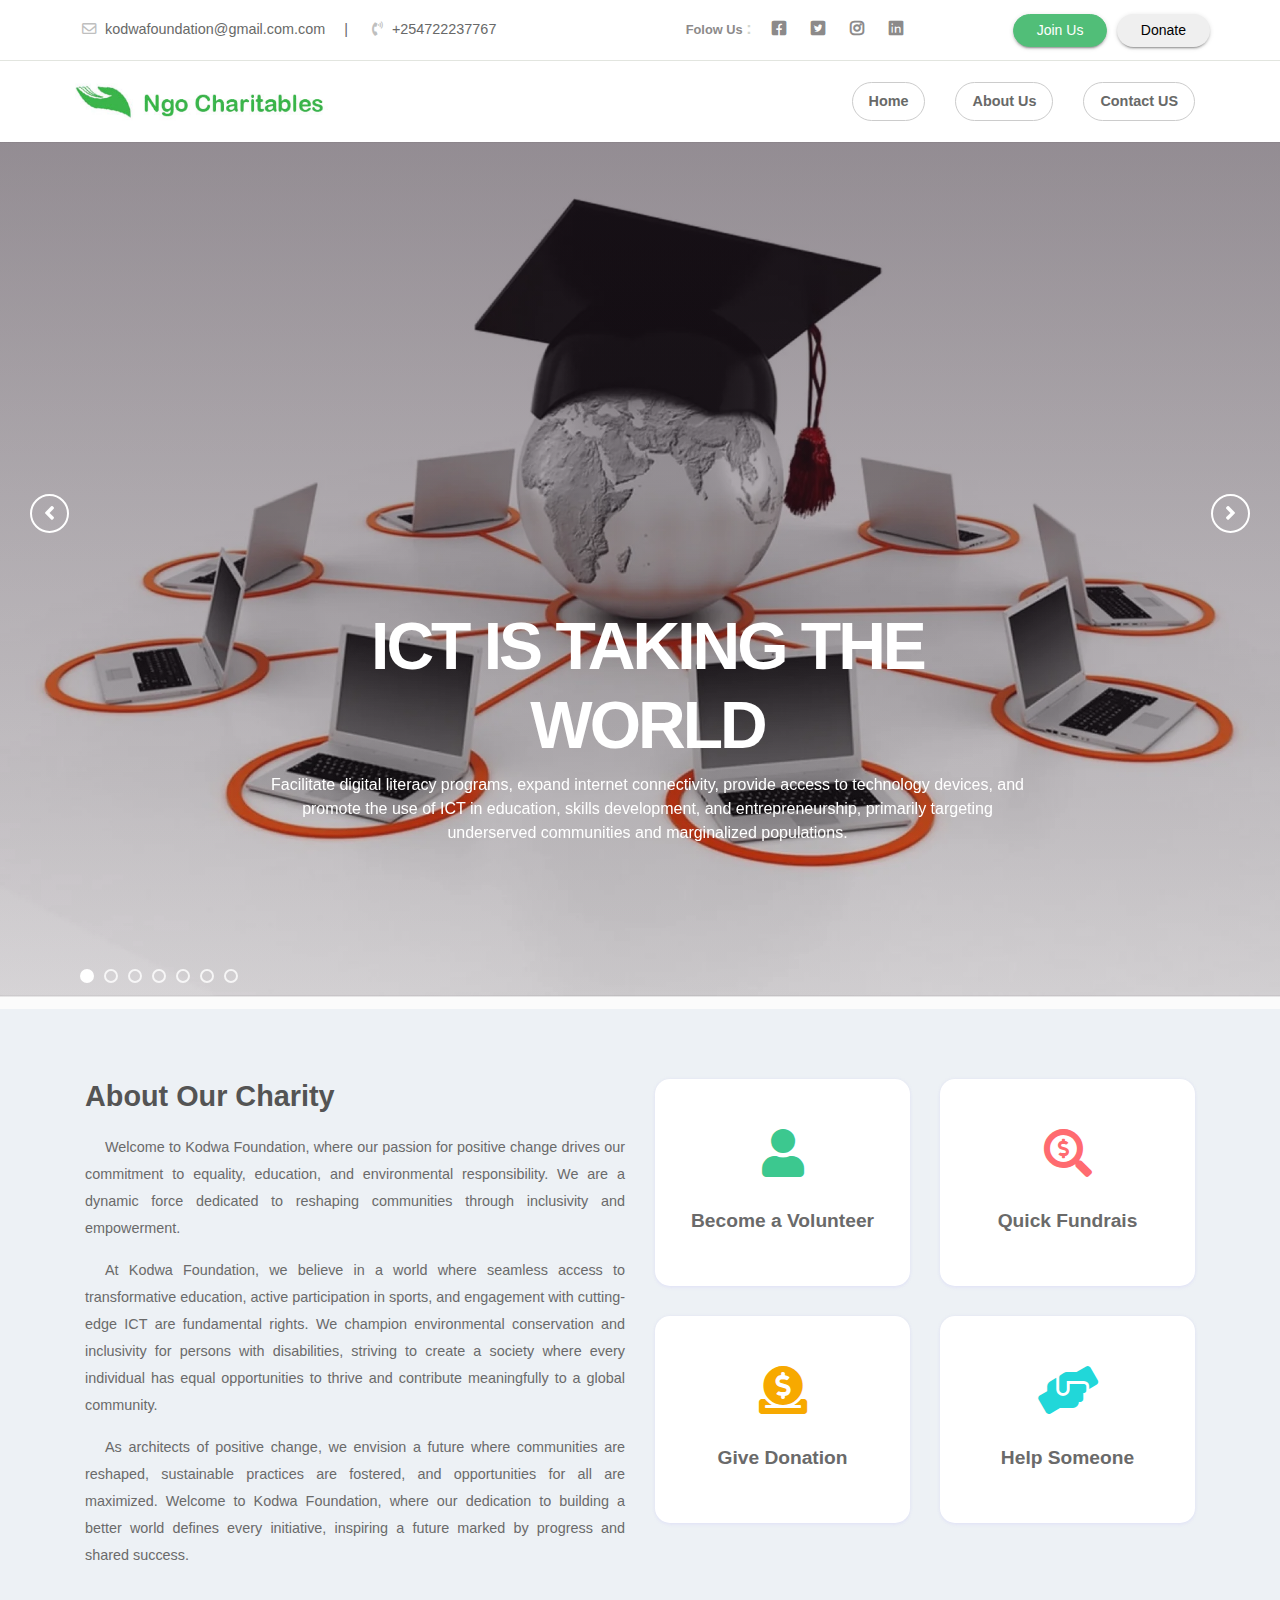
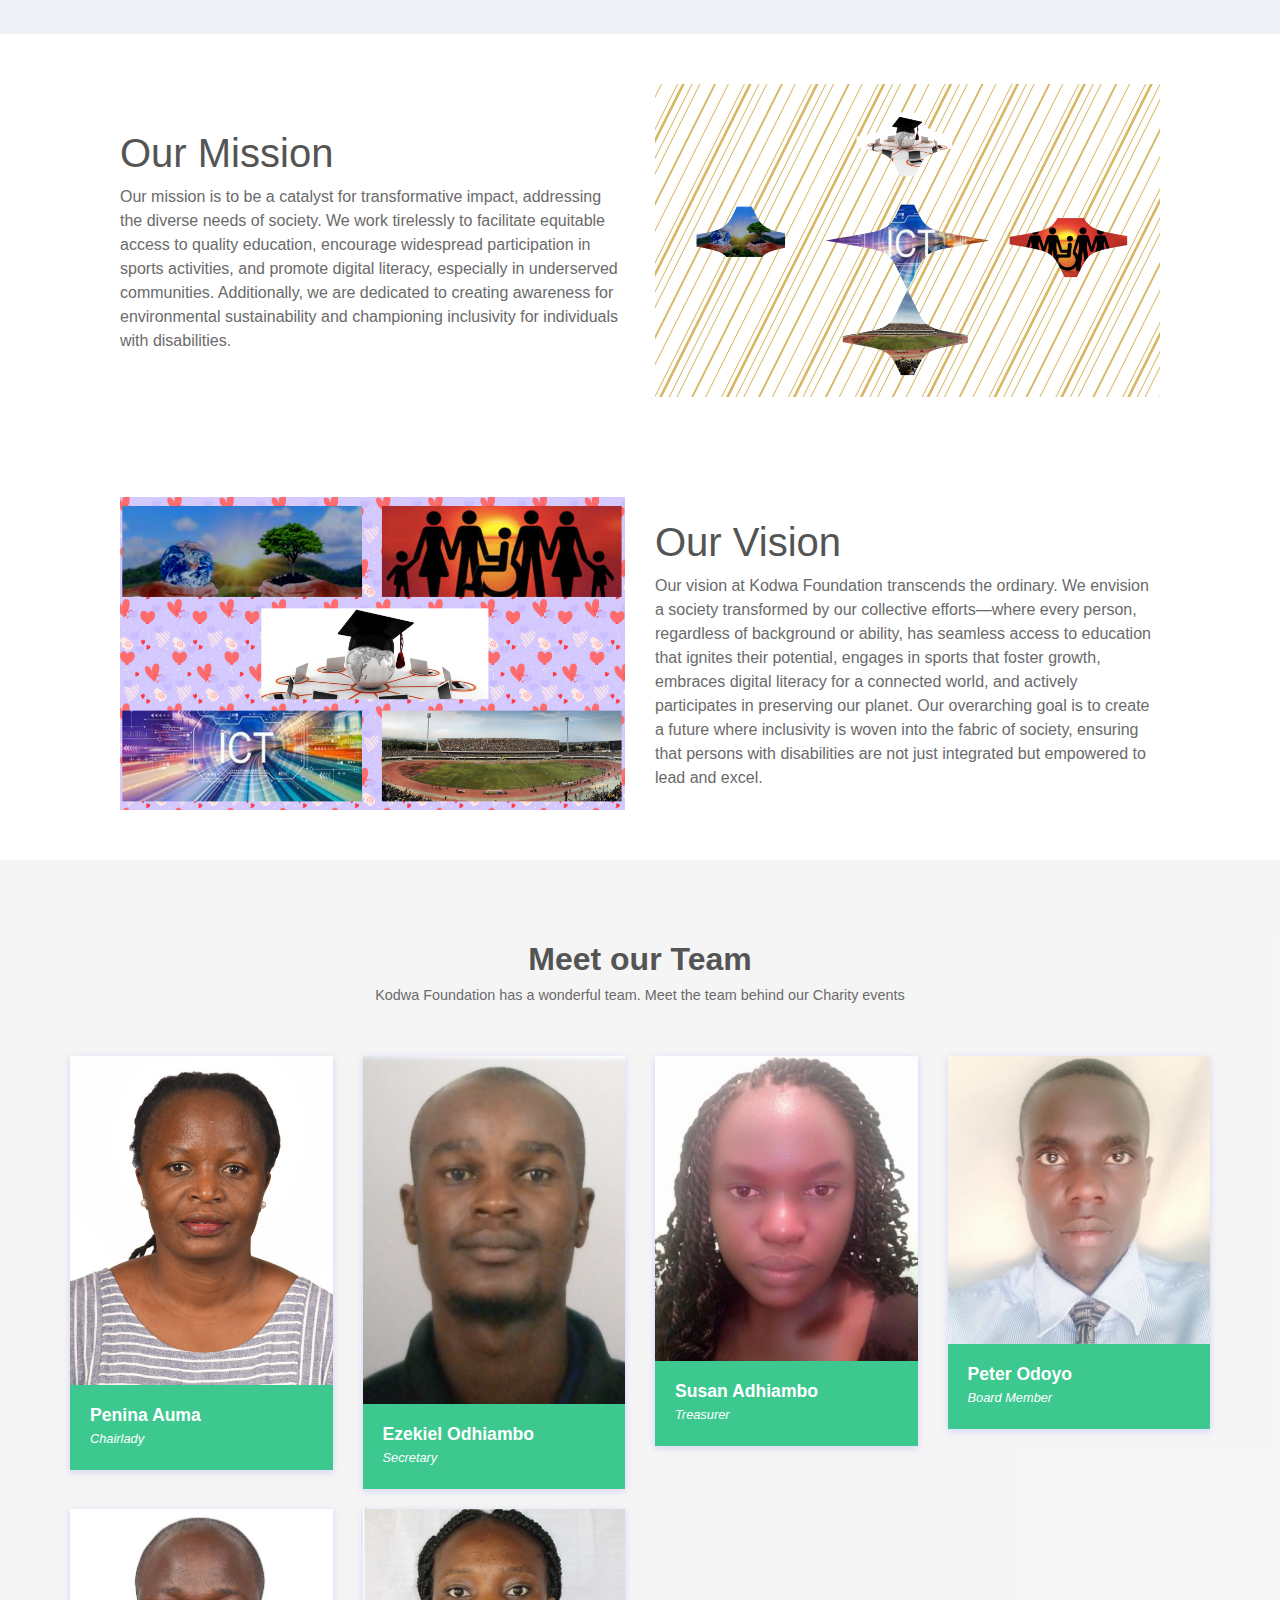
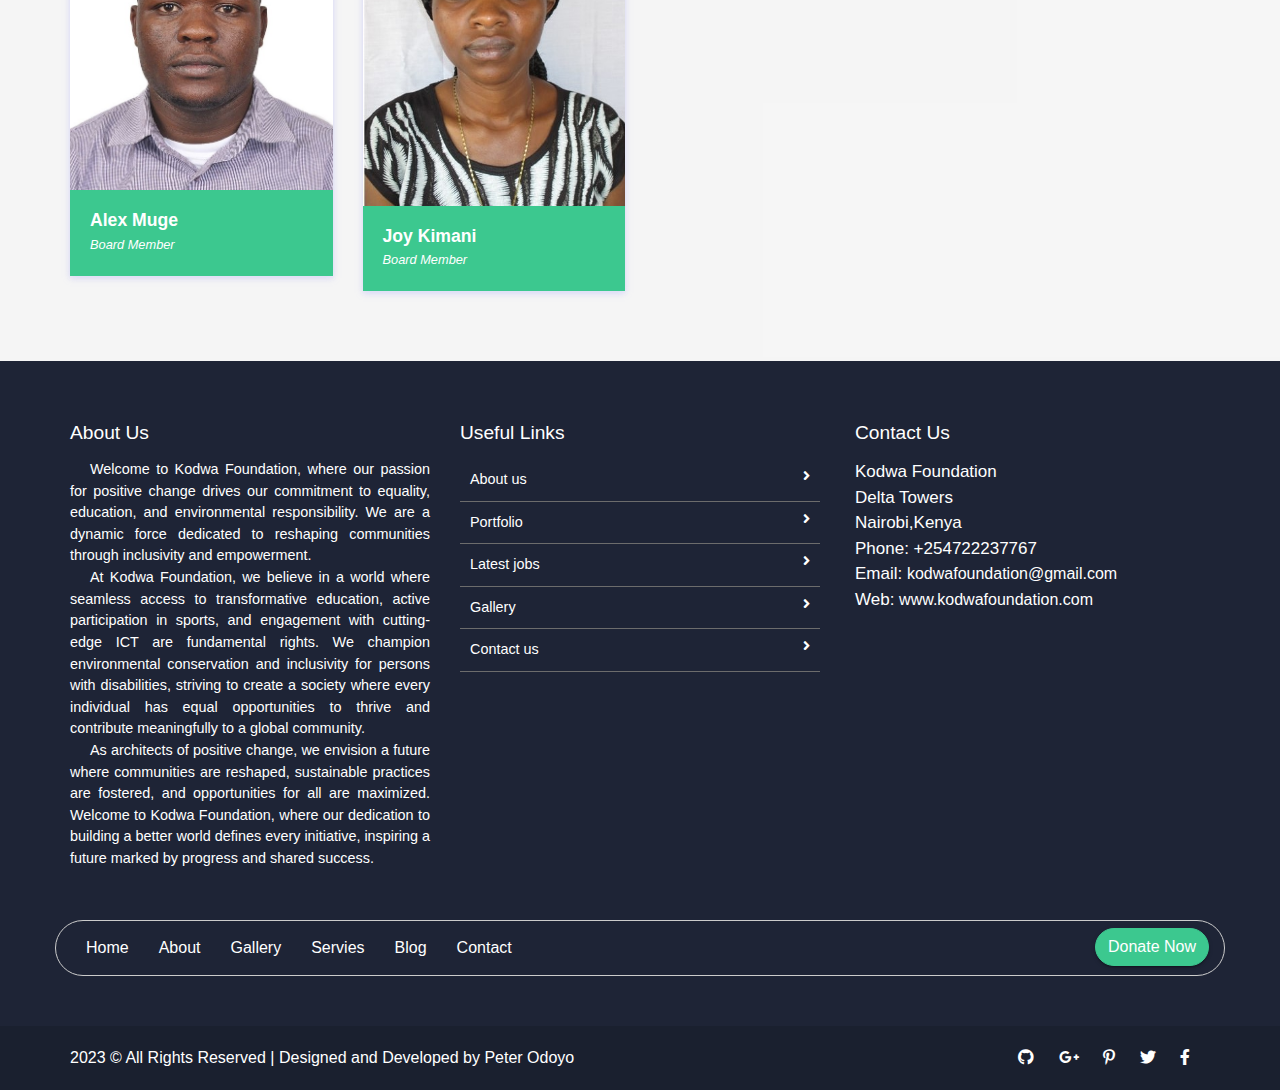
<file: index.html>
<!doctype html>
<html lang="en">

<head>
    <meta charset="utf-8">
    <meta name="viewport" content="width=device-width, initial-scale=1, shrink-to-fit=no">
    <title>KODWA FOUNDATION</title>
    <style>
        /* Your existing CSS styles for desktop */

        /* Responsive styles for tablets and smaller screens */
        @media only screen and (max-width: 768px) {
            /* Adjust your styles for tablets and smaller screens here */
        }

        /* Responsive styles for phones and smaller screens */
        @media only screen and (max-width: 480px) {
            /* Adjust your styles for phones and smaller screens here */
        }
    </style>
    <link rel="shortcut icon" href="assets/images/fav.png" type="image/x-icon">
   <link href="https://fonts.googleapis.com/css2?family=Ubuntu:wght@400;500&display=swap" rel="stylesheet">
    <link rel="shortcut icon" href="assets/images/fav.jpg">
    <link rel="stylesheet" href="assets/css/bootstrap.min.css">
    <link rel="stylesheet" href="assets/css/all.min.css">
    <link rel="stylesheet" href="assets/css/animate.css">
    <link rel="stylesheet" href="assets/plugins/slider/css/owl.carousel.min.css">
    <link rel="stylesheet" href="assets/plugins/slider/css/owl.theme.default.css">
    <link rel="stylesheet" type="text/css" href="assets/css/style.css" />
</head>

<body>

<header class="continer-fluid ">
    <div  class="header-top">
        <div class="container">
            <div class="row col-det">
                <div class="col-lg-6 d-none d-lg-block">
                    <ul class="ulleft">
                        <li>
                            <i class="far fa-envelope"></i>
                            kodwafoundation@gmail.com.com
                            <span>|</span></li>
                        <li>
                            <i class="fas fa-phone-volume"></i>
                            +254722237767</li>
                    </ul>
                </div>
                <div class="col-lg-3 col-md-6 folouws">
                  
                    <ul class="ulright">
                       <li> <small>Folow Us </small>:</li>
                        <li>
                            <i class="fab fa-facebook-square"></i>
                        </li>
                        <li>
                            <i class="fab fa-twitter-square"></i>
                        </li>
                        <li>
                            <i class="fab fa-instagram"></i>
                        </li>
                        <li>
                            <i class="fab fa-linkedin"></i>
                        </li>
                    </ul>
                </div>
                <div class="col-lg-3 d-none d-md-block col-md-6 btn-bhed">
                    <button class="btn btn-sm btn-success">Join Us</button>
                    <button class="btn btn-sm btn-default">Donate</button>
                </div>
            </div>
        </div>
    </div>
    <div id="menu-jk" class="header-bottom">
        <div class="container">
            <div class="row nav-row">
                <div class="col-lg-3 col-md-12 logo">
                    <a href="index.html">
                        <img src="assets/images/logo.jpg" alt="">
                        <a data-toggle="collapse" data-target="#menu" href="#menu"><i class="fas d-block d-lg-none  small-menu fa-bars"></i></a>
                    </a>

                </div>
                <div id="menu" class="col-lg-9 col-md-12 d-none d-lg-block nav-col">

                            <ul class="navbad">
                                <li class="nav-item active">
                                    <a class="nav-link" href="index.html">Home
                                    </a>
                                </li>
                                <li class="nav-item">
                                    <a class="nav-link" href="about_us.html">About Us</a>
                                </li>
                               
                                <li class="nav-item">
                                    <a class="nav-link" href="contact_us.html">Contact US</a>
                                </li>




                            </ul>


                </div>
            </div>
        </div>
    </div> 
</header>
  
                 
  <!-- ******************** Slider Starts Here ******************* -->
    <div class="slider">
        <!-- Set up your HTML -->
        <div class="owl-carousel ">
            <div class="slider-img">
                <div class="item">
                    <div class="slider-img"><img src="assets/images/slider/banner.jpg" alt=""></div>
                    <div class="container">
                        <div class="row">
                            <div class="col-lg-offset-2 col-lg-8 col-md-offset-2 col-md-8 col-sm-12 col-xs-12">
                                <div class="animated bounceInDown slider-captions">
                                    <h1 class="slider-title">ICT IS TAKING THE WORLD</h1>
                                    <p class="slider-text">Facilitate digital literacy programs, expand internet connectivity, provide access to technology devices, and promote the use of ICT in education, skills development, and entrepreneurship, primarily targeting underserved communities and marginalized populations.</p>
                                    
                                </div>
                            </div>
                        </div>
                    </div>
                </div>
            </div>
            <div class="item">
                <div class="slider-img"><img src="assets/images/slider/banner0.jpg" alt=""></div>
                <div class="container">
                    <div class="row">
                        <div class="col-lg-offset-2 col-lg-8 col-md-offset-2 col-md-8 col-sm-12 col-xs-12">
                            <div class="slider-captions ">
                                <h1 class="slider-title">DISABILITY.</h1>
                                <p class="slider-text">Champion inclusivity, accessibility, and equity of opportunities for individuals with disabilities, empowering them to fully participate in society.</p>
                                
                            </div>
                        </div>
                    </div>
                </div>
            </div>
            <div class="item">
                <div class="slider-img"><img src="assets/images/slider/banner1.jpg" alt=""></div>
                <div class="container">
                    <div class="row">
                        <div class="col-lg-offset-2 col-lg-8 col-md-offset-2 col-md-8 col-sm-12 col-xs-12">
                            <div class="slider-captions ">
                                <h1 class="slider-title">DISABILITY</h1>
                                <p class="slider-text">Champion inclusivity, accessibility, and equity of opportunities for individuals with disabilities, empowering them to fully participate in society.</p>
                               
                            </div>
                        </div>
                    </div>
                </div>
            </div>
            <div class="item">
                <div class="slider-img"><img src="assets/images/slider/banner8.jpg" alt=""></div>
                <div class="container">
                    <div class="row">
                        <div class="col-lg-offset-2 col-lg-8 col-md-offset-2 col-md-8 col-sm-12 col-xs-12">
                            <div class="slider-captions ">
                                <h1 class="slider-title">ENVIRONMENTAL CONSERVATION</h1>
                                <p class="slider-text">Create awareness for environmental sustainability and conservation practices, including promoting the 3Rs (Reduce, Reuse, Recycle), preserving biodiversity through responsible land-use practices and promoting sustainable transportation options, encouraging individuals to actively participate in preserving and protecting our natural resources.</p>
                               
                            </div>
                        </div>
                    </div>
                </div>
            </div>
            <div class="item">
                <div class="slider-img"><img src="assets/images/slider/banner2.jpg" alt=""></div>
                <div class="container">
                    <div class="row">
                        <div class="col-lg-offset-2 col-lg-8 col-md-offset-2 col-md-8 col-sm-12 col-xs-12">
                            <div class="slider-captions ">
                                <h1 class="slider-title">SPORTS</h1>
                                <p class="slider-text">Encourage widespread participation in sports activities, fostering physical fitness, personal growth, and community engagement among individuals.</p>
                               
                            </div>
                        </div>
                    </div>
                </div>
            </div>
            <div class="item">
                <div class="slider-img"><img src="assets/images/slider/banner13.jpg" alt=""></div>
                <div class="container">
                    <div class="row">
                        <div class="col-lg-offset-2 col-lg-8 col-md-offset-2 col-md-8 col-sm-12 col-xs-12">
                            <div class="slider-captions ">
                                <h1 class="slider-title">EDUCATION</h1>
                                <p class="slider-text">Facilitate equitable access to quality education, ensuring that every individual has the opportunity access education and educational services, and to thrive thereafter by paying school fees, seeking bursaries and scholarships to the needy students.</p>
                               
                            </div>
                        </div>
                    </div>
                </div>
            </div>
            <div class="item">
                <div class="slider-img"><img src="assets/images/slider/banner5.jpg" alt=""></div>
                <div class="container">
                    <div class="row">
                        <div class="col-lg-offset-2 col-lg-8 col-md-offset-2 col-md-8 col-sm-12 col-xs-12">
                            <div class="slider-captions ">
                                <h1 class="slider-title">ICT</h1>
                                <p class="slider-text">Facilitate digital literacy programs, expand internet connectivity, provide access to technology devices, and promote the use of ICT in education, skills development, and entrepreneurship, primarily targeting underserved communities and marginalized populations.</p>
                               
                            </div>
                        </div>
                    </div>
                </div>
            </div>

        </div>
    </div>                 
                  
 <!--  ************************* About Us Starts Here ************************** -->    
       
<div class="about-us container-fluid">
    <div class="container">

        <div class="row natur-row no-margin w-100">
            <div class="text-part col-md-6">
                <h2>About Our Charity</h2>
                <p>Welcome to Kodwa Foundation, where our passion for positive change drives our commitment to equality, education, and environmental responsibility. We are a dynamic force dedicated to reshaping communities through inclusivity and empowerment. </p>
                <p> At Kodwa Foundation, we believe in a world where seamless access to transformative education, active participation in sports, and engagement with cutting-edge ICT are fundamental rights. We champion environmental conservation and inclusivity for persons with disabilities, striving to create a society where every individual has equal opportunities to thrive and contribute meaningfully to a global community.</p>
                <p> As architects of positive change, we envision a future where communities are reshaped, sustainable practices are fostered, and opportunities for all are maximized. Welcome to Kodwa Foundation, where our dedication to building a better world defines every initiative, inspiring a future marked by progress and shared success.</p>

               
            </div>
            <div class="image-part col-md-6">
                <div class="about-quick-box row">
                    <div class="col-md-6">
                        <div class="about-qcard">
                           <i class="fas fa-user"></i>
                            <p>Become a Volunteer</p>
                        </div>
                    </div>
                     <div class="col-md-6">
                        <div class="about-qcard ">
                           <i class="fas fa-search-dollar red"></i>
                            <p>Quick Fundrais</p>
                        </div>
                    </div>
                     <div class="col-md-6">
                        <div class="about-qcard ">
                           <i class="fas fa-donate yell"></i>
                            <p>Give Donation</p>
                        </div>
                    </div>
                     <div class="col-md-6">
                        <div class="about-qcard ">
                           <i class="fas fa-hands-helping blu"></i>
                            <p>Help Someone</p>
                        </div>
                    </div>
                </div>
            </div>
        </div>
    </div>
</div>     
   
   
    
 <!-- ################# Mission Vision Start Here #######################--->
  
  <section class="container-fluid mission-vision">
      <div class="container">
          <div class="row mission">
              <div class="col-md-6 mv-det">
                  <h1>Our Mission</h1>
                  <p>Our mission is to be a catalyst for transformative impact, addressing the diverse needs of society. We work tirelessly to facilitate equitable access to quality education, encourage widespread participation in sports activities, and promote digital literacy, especially in underserved communities. Additionally, we are dedicated to creating awareness for environmental sustainability and championing inclusivity for individuals with disabilities.</p>
              </div>
              <div class="col-md-6 mv-img">
                  <img src="assets/images/misin.jpg" alt="">
              </div>
          </div>
          <div class="row vision">
              <div class="col-md-6 mv-img">
                   <img src="assets/images/vision.jpg" alt="">
              </div>
              <div class="col-md-6 mv-det">
                   <h1>Our Vision</h1>
                   <p>Our vision at Kodwa Foundation transcends the ordinary. We envision a society transformed by our collective efforts—where every person, regardless of background or ability, has seamless access to education that ignites their potential, engages in sports that foster growth, embraces digital literacy for a connected world, and actively participates in preserving our planet. Our overarching goal is to create a future where inclusivity is woven into the fabric of society, ensuring that persons with disabilities are not just integrated but empowered to lead and excel.</p>
              </div>
          </div>
      </div>
  </section>   

         
    <!--################### Our Team Starts Here #######################--->
          <section class="our-team team-11">
            <div class="container">
                <div class="session-title row">
                      <h2>Meet our Team</h2>
                      <p>Kodwa Foundation has a wonderful team. Meet the team behind our Charity events</p>
                </div>
                <div class="row team-row">
                    <div class="col-md-3 col-sm-6">
                        <div class="single-usr">
                            <img src="assets/images/team/b1.jpg" alt="">
                            <div class="det-o">
                                <h4>Penina Auma</h4>
                                <i>Chairlady </i>
                            </div>
                        </div>
                    </div>
                    <div class="col-md-3 col-sm-6">
                        <div class="single-usr">
                            <img src="assets/images/team/b2.jpg" alt="">
                            <div class="det-o">
                                <h4>Ezekiel Odhiambo</h4>
                                <i>Secretary</i>
                            </div>
                        </div>
                    </div>
                    <div class="col-md-3 col-sm-6">
                        <div class="single-usr">
                            <img src="assets/images/team/b3.jpg" alt="">
                            <div class="det-o">
                                <h4>Susan Adhiambo</h4>
                                <i>Treasurer</i>
                            </div>
                        </div>
                    </div>
                    <div class="col-md-3 col-sm-6">
                        <div class="single-usr">
                            <img src="assets/images/team/b4.jpg" alt="">
                            <div class="det-o">
                                <h4>Peter Odoyo</h4>
                                <i>Board Member</i>
                            </div>
                        </div>
                    </div>
                    <div class="col-md-3 col-sm-6">
                        <div class="single-usr">
                            <img src="assets/images/team/b5.jpg" alt="">
                            <div class="det-o">
                                <h4>Alex Muge</h4>
                                <i>Board Member</i>
                            </div>
                        </div>
                    </div>
                    <div class="col-md-3 col-sm-6">
                        <div class="single-usr">
                            <img src="assets/images/team/b6.jpg" alt="">
                            <div class="det-o">
                                <h4>Joy Kimani</h4>
                                <i>Board Member</i>
                            </div>
                        </div>
                    </div>




                </div>
            </div>
        </section>      
         
          
    
             
      <footer class="footer">
        <div class="container">
            <div class="row">
                <div class="col-md-4 col-sm-12">
                    <h2>About Us</h2>
                    <p>Welcome to Kodwa Foundation, where our passion for positive change drives our commitment to equality, education, and environmental responsibility. We are a dynamic force dedicated to reshaping communities through inclusivity and empowerment. </p>
                <p> At Kodwa Foundation, we believe in a world where seamless access to transformative education, active participation in sports, and engagement with cutting-edge ICT are fundamental rights. We champion environmental conservation and inclusivity for persons with disabilities, striving to create a society where every individual has equal opportunities to thrive and contribute meaningfully to a global community.</p>
                <p> As architects of positive change, we envision a future where communities are reshaped, sustainable practices are fostered, and opportunities for all are maximized. Welcome to Kodwa Foundation, where our dedication to building a better world defines every initiative, inspiring a future marked by progress and shared success.</p>

                </div>
                <div class="col-md-4 col-sm-12">
                    <h2>Useful Links</h2>
                    <ul class="list-unstyled link-list">
                        <li><a ui-sref="about" href="#/about">About us</a><i class="fa fa-angle-right"></i></li>
                        <li><a ui-sref="portfolio" href="#/portfolio">Portfolio</a><i class="fa fa-angle-right"></i></li>
                        <li><a ui-sref="products" href="#/products">Latest jobs</a><i class="fa fa-angle-right"></i></li>
                        <li><a ui-sref="gallery" href="#/gallery">Gallery</a><i class="fa fa-angle-right"></i></li>
                        <li><a ui-sref="contact" href="#/contact">Contact us</a><i class="fa fa-angle-right"></i></li>
                    </ul>
                </div>
                <div class="col-md-4 col-sm-12 map-img">
                    <h2>Contact Us</h2>
                    <address class="md-margin-bottom-40">
                        Kodwa Foundation <br>
                        Delta Towers <br>
                        Nairobi,Kenya<br>
                        Phone: +254722237767<br>
                        Email: <a href="kodwafoundation@gmail.com" class="">kodwafoundation@gmail.com</a><br>
                        Web: <a href="index.html" class="">www.kodwafoundation.com</a>
                    </address>

                </div>
            </div>
            
            
            <div class="nav-box row clearfix">
                <div class="inner col-md-9 clearfix">
                    <ul class="footer-nav clearfix">
                        <li><a href="#">Home</a></li>
                        <li><a href="#">About</a></li>
                        <li><a href="#">Gallery</a></li>
                        <li><a href="#">Servies</a></li>
                        <li><a href="#">Blog</a></li>
                        <li><a href="#">Contact</a></li>
                    </ul>

                  
                </div>
                  <div class="donate-link col-md-3"><a href="donate.html" class="btn btn-primary "><span class="btn-title">Donate Now</span></a></div>
            </div>
            
        </div>
        

    </footer>
    <div class="copy">
            <div class="container">
                <a href="https://www.linkedin.com/in/peter-odoyo-813a01188/">2023 &copy; All Rights Reserved | Designed and Developed by Peter Odoyo</a>
                
                <span>
                <a href="https://www.linkedin.com/in/peter-odoyo-813a01188/"><i class="fab fa-github"></i></a>
                <a href="https://www.linkedin.com/in/peter-odoyo-813a01188/"><i class="fab fa-google-plus-g"></i></a>
                <a href="https://www.linkedin.com/in/peter-odoyo-813a01188/"><i class="fab fa-pinterest-p"></i></a>
                <a href="https://www.linkedin.com/in/peter-odoyo-813a01188/"><i class="fab fa-twitter"></i></a>
                <a><i class="fab fa-facebook-f"></i></a>
        </span>
            </div>

        </div>
          
    
</body>

<script src="assets/js/jquery-3.2.1.min.js"></script>
<script src="assets/js/popper.min.js"></script>
<script src="assets/js/bootstrap.min.js"></script>
<script src="assets/plugins/scroll-fixed/jquery-scrolltofixed-min.js"></script>
<script src="assets/plugins/slider/js/owl.carousel.min.js"></script>
<script src="assets/js/script.js"></script>

</html>
</file>
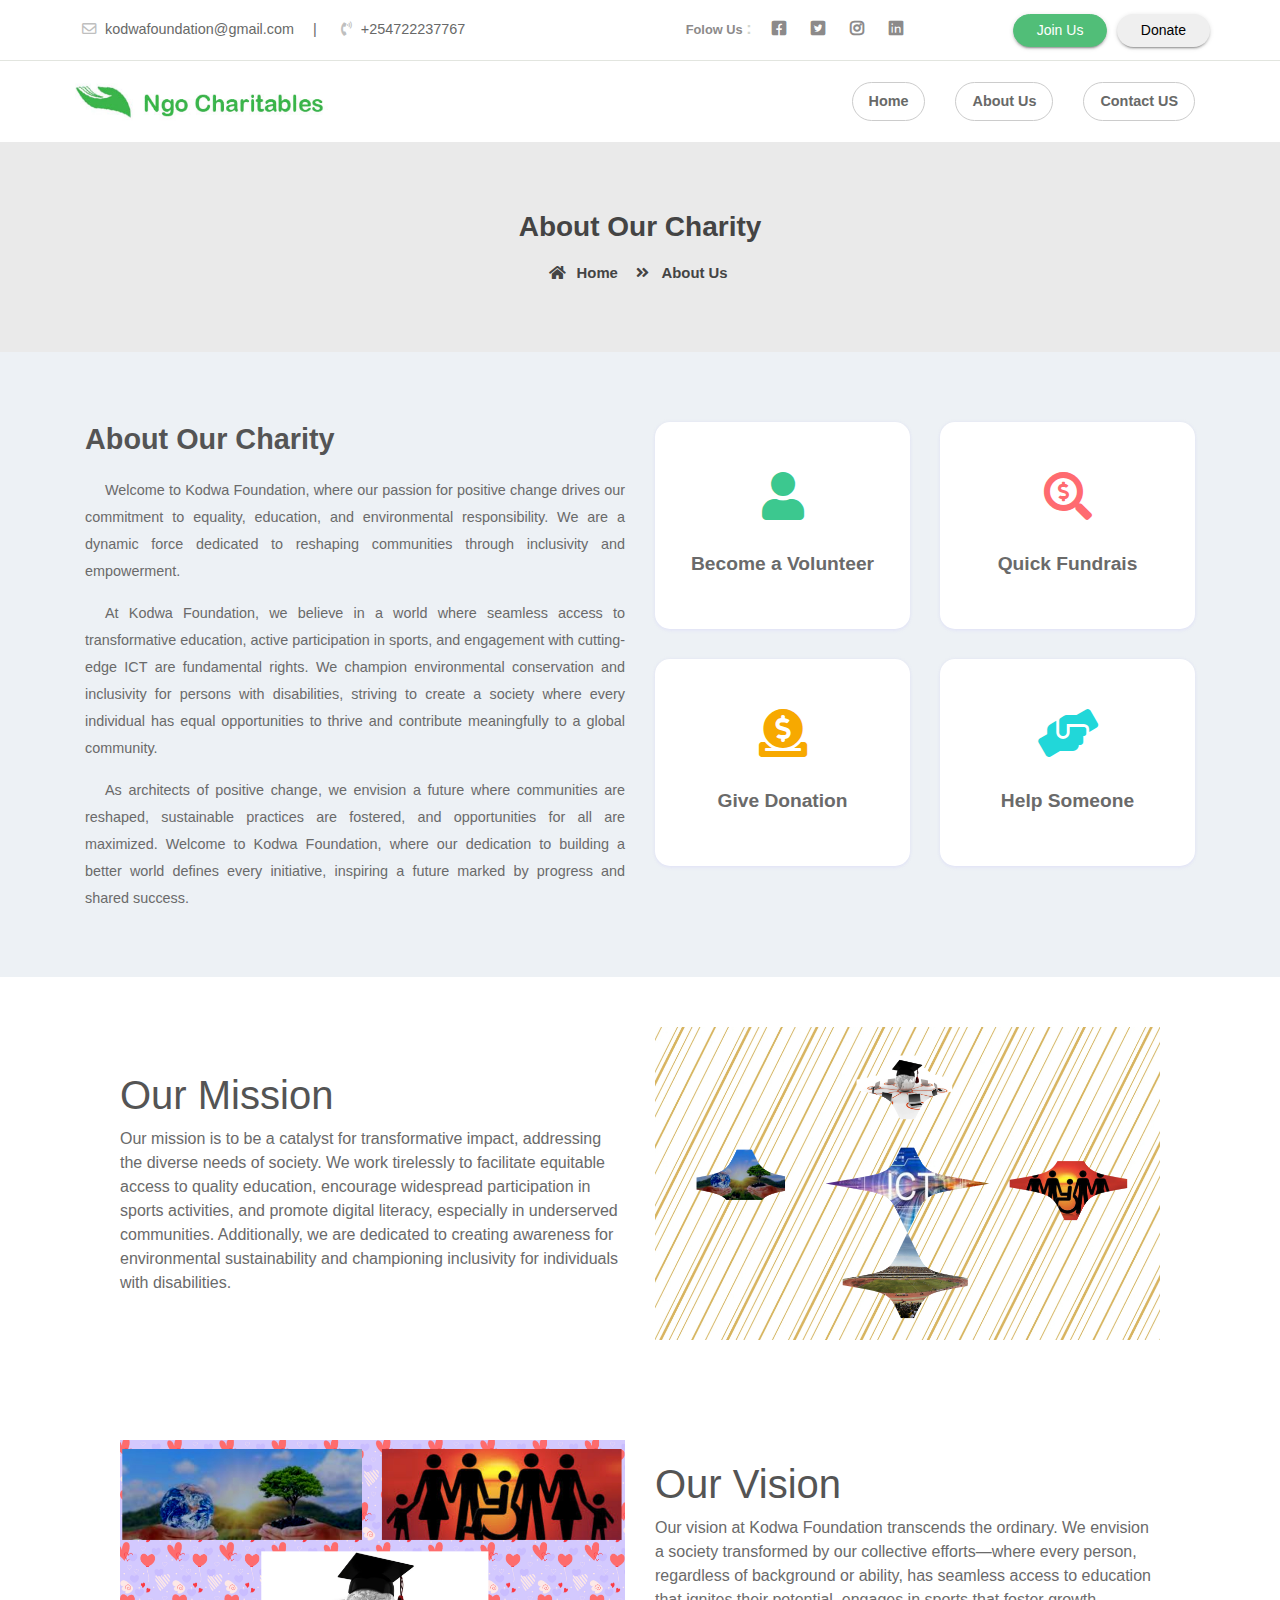
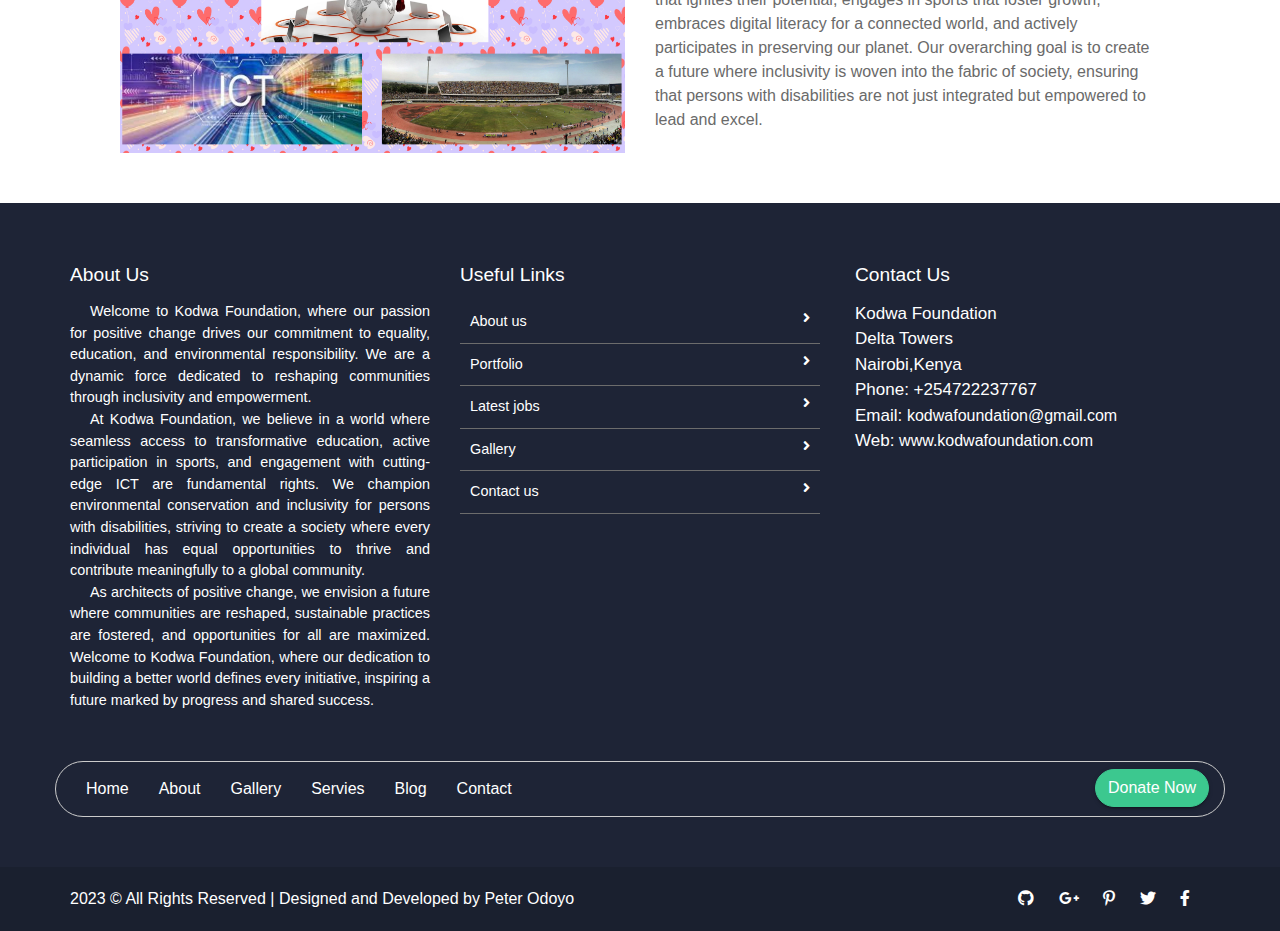
<file: about_us.html>
<!doctype html>
<html lang="en">

<head>
    <meta charset="utf-8">
    <meta name="viewport" content="width=device-width, initial-scale=1, shrink-to-fit=no">
    <title>KODWA FOUNDATION</title>
    <style>
        /* Your existing CSS styles for desktop */

        /* Responsive styles for tablets and smaller screens */
        @media only screen and (max-width: 768px) {
            /* Adjust your styles for tablets and smaller screens here */
        }

        /* Responsive styles for phones and smaller screens */
        @media only screen and (max-width: 480px) {
            /* Adjust your styles for phones and smaller screens here */
        }
    </style>
    <link rel="shortcut icon" href="assets/images/fav.png" type="image/x-icon">
   <link href="https://fonts.googleapis.com/css2?family=Ubuntu:wght@400;500&display=swap" rel="stylesheet">
    <link rel="shortcut icon" href="assets/images/fav.jpg">
    <link rel="stylesheet" href="assets/css/bootstrap.min.css">
    <link rel="stylesheet" href="assets/css/all.min.css">
    <link rel="stylesheet" href="assets/css/animate.css">
    <link rel="stylesheet" href="assets/plugins/slider/css/owl.carousel.min.css">
    <link rel="stylesheet" href="assets/plugins/slider/css/owl.theme.default.css">
    <link rel="stylesheet" type="text/css" href="assets/css/style.css" />
</head>

<body>

<header class="continer-fluid ">
    <div  class="header-top">
        <div class="container">
            <div class="row col-det">
                <div class="col-lg-6 d-none d-lg-block">
                    <ul class="ulleft">
                        <li>
                            <i class="far fa-envelope"></i>
                            kodwafoundation@gmail.com
                            <span>|</span></li>
                        <li>
                            <i class="fas fa-phone-volume"></i>
                            +254722237767</li>
                    </ul>
                </div>
                <div class="col-lg-3 col-md-6 folouws">
                  
                    <ul class="ulright">
                       <li> <small>Folow Us </small>:</li>
                        <li>
                            <i class="fab fa-facebook-square"></i>
                        </li>
                        <li>
                            <i class="fab fa-twitter-square"></i>
                        </li>
                        <li>
                            <i class="fab fa-instagram"></i>
                        </li>
                        <li>
                            <i class="fab fa-linkedin"></i>
                        </li>
                    </ul>
                </div>
                <div class="col-lg-3 d-none d-md-block col-md-6 btn-bhed">
                    <button class="btn btn-sm btn-success">Join Us</button>
                    <button class="btn btn-sm btn-default">Donate</button>
                </div>
            </div>
        </div>
    </div>
    <div id="menu-jk" class="header-bottom">
        <div class="container">
            <div class="row nav-row">
                <div class="col-lg-3 col-md-12 logo">
                    <a href="index.html">
                        <img src="assets/images/logo.jpg" alt="">
                        <a data-toggle="collapse" data-target="#menu" href="#menu"><i class="fas d-block d-lg-none  small-menu fa-bars"></i></a>
                    </a>

                </div>
                <div id="menu" class="col-lg-9 col-md-12 d-none d-lg-block nav-col">

                            <ul class="navbad">
                                <li class="nav-item active">
                                    <a class="nav-link" href="index.html">Home
                                    </a>
                                </li>
                                <li class="nav-item">
                                    <a class="nav-link" href="about_us.html">About Us</a>
                                </li>
                            
                                <li class="nav-item">
                                    <a class="nav-link" href="contact_us.html">Contact US</a>
                                </li>




                            </ul>


                </div>
            </div>
        </div>
    </div> 
</header>
 
  <!--  ************************* Page Title Starts Here ************************** -->
        
    <div class="page-nav no-margin row">
        <div class="container">
            <div class="row">
                <h2>About Our Charity</h2>
                <ul>
                    <li> <a href="#"><i class="fas fa-home"></i> Home</a></li>
                    <li><i class="fas fa-angle-double-right"></i> About Us</li>
                </ul>
            </div>
        </div>
    </div>
    
    
     <!--  ************************* About Us Starts Here ************************** -->    
       
<div class="about-us container-fluid">
    <div class="container">

        <div class="row natur-row no-margin w-100">
            <div class="text-part col-md-6">
                <h2>About Our Charity</h2>
                <p>Welcome to Kodwa Foundation, where our passion for positive change drives our commitment to equality, education, and environmental responsibility. We are a dynamic force dedicated to reshaping communities through inclusivity and empowerment. </p>
                <p> At Kodwa Foundation, we believe in a world where seamless access to transformative education, active participation in sports, and engagement with cutting-edge ICT are fundamental rights. We champion environmental conservation and inclusivity for persons with disabilities, striving to create a society where every individual has equal opportunities to thrive and contribute meaningfully to a global community.</p>
                <p> As architects of positive change, we envision a future where communities are reshaped, sustainable practices are fostered, and opportunities for all are maximized. Welcome to Kodwa Foundation, where our dedication to building a better world defines every initiative, inspiring a future marked by progress and shared success.</p>

               
            </div>
            <div class="image-part col-md-6">
                <div class="about-quick-box row">
                    <div class="col-md-6">
                        <div class="about-qcard">
                           <i class="fas fa-user"></i>
                            <p>Become a Volunteer</p>
                        </div>
                    </div>
                     <div class="col-md-6">
                        <div class="about-qcard ">
                           <i class="fas fa-search-dollar red"></i>
                            <p>Quick Fundrais</p>
                        </div>
                    </div>
                     <div class="col-md-6">
                        <div class="about-qcard ">
                           <i class="fas fa-donate yell"></i>
                            <p>Give Donation</p>
                        </div>
                    </div>
                     <div class="col-md-6">
                        <div class="about-qcard ">
                           <i class="fas fa-hands-helping blu"></i>
                            <p>Help Someone</p>
                        </div>
                    </div>
                </div>
            </div>
        </div>
    </div>
</div>     
   
   
    
 <!-- ################# Mission Vision Start Here #######################--->
  
  <section class="container-fluid mission-vision">
      <div class="container">
          <div class="row mission">
              <div class="col-md-6 mv-det">
                  <h1>Our Mission</h1>
                  <p>Our mission is to be a catalyst for transformative impact, addressing the diverse needs of society. We work tirelessly to facilitate equitable access to quality education, encourage widespread participation in sports activities, and promote digital literacy, especially in underserved communities. Additionally, we are dedicated to creating awareness for environmental sustainability and championing inclusivity for individuals with disabilities.</p>
              </div>
              <div class="col-md-6 mv-img">
                  <img src="assets/images/misin.jpg" alt="">
              </div>
          </div>
          <div class="row vision">
              <div class="col-md-6 mv-img">
                   <img src="assets/images/vision.jpg" alt="">
              </div>
              <div class="col-md-6 mv-det">
                   <h1>Our Vision</h1>
                   <p>Our vision at Kodwa Foundation transcends the ordinary. We envision a society transformed by our collective efforts—where every person, regardless of background or ability, has seamless access to education that ignites their potential, engages in sports that foster growth, embraces digital literacy for a connected world, and actively participates in preserving our planet. Our overarching goal is to create a future where inclusivity is woven into the fabric of society, ensuring that persons with disabilities are not just integrated but empowered to lead and excel.</p>
              </div>
          </div>
      </div>
  </section>   
   
   
  
                 
  <!--  ************************* Footer Starts Here ************************** -->
          
  <footer class="footer">
    <div class="container">
        <div class="row">
            <div class="col-md-4 col-sm-12">
                <h2>About Us</h2>
                <p>Welcome to Kodwa Foundation, where our passion for positive change drives our commitment to equality, education, and environmental responsibility. We are a dynamic force dedicated to reshaping communities through inclusivity and empowerment. </p>
            <p> At Kodwa Foundation, we believe in a world where seamless access to transformative education, active participation in sports, and engagement with cutting-edge ICT are fundamental rights. We champion environmental conservation and inclusivity for persons with disabilities, striving to create a society where every individual has equal opportunities to thrive and contribute meaningfully to a global community.</p>
            <p> As architects of positive change, we envision a future where communities are reshaped, sustainable practices are fostered, and opportunities for all are maximized. Welcome to Kodwa Foundation, where our dedication to building a better world defines every initiative, inspiring a future marked by progress and shared success.</p>

            </div>
            <div class="col-md-4 col-sm-12">
                <h2>Useful Links</h2>
                <ul class="list-unstyled link-list">
                    <li><a ui-sref="about" href="#/about">About us</a><i class="fa fa-angle-right"></i></li>
                    <li><a ui-sref="portfolio" href="#/portfolio">Portfolio</a><i class="fa fa-angle-right"></i></li>
                    <li><a ui-sref="products" href="#/products">Latest jobs</a><i class="fa fa-angle-right"></i></li>
                    <li><a ui-sref="gallery" href="#/gallery">Gallery</a><i class="fa fa-angle-right"></i></li>
                    <li><a ui-sref="contact" href="#/contact">Contact us</a><i class="fa fa-angle-right"></i></li>
                </ul>
            </div>
            <div class="col-md-4 col-sm-12 map-img">
                <h2>Contact Us</h2>
                <address class="md-margin-bottom-40">
                    Kodwa Foundation <br>
                    Delta Towers <br>
                    Nairobi,Kenya<br>
                    Phone: +254722237767<br>
                    Email: <a href="kodwafoundation@gmail.com" class="">kodwafoundation@gmail.com</a><br>
                    Web: <a href="index.html" class="">www.kodwafoundation.com</a>
                </address>

            </div>
        </div>
        
        
        <div class="nav-box row clearfix">
            <div class="inner col-md-9 clearfix">
                <ul class="footer-nav clearfix">
                    <li><a href="#">Home</a></li>
                    <li><a href="#">About</a></li>
                    <li><a href="#">Gallery</a></li>
                    <li><a href="#">Servies</a></li>
                    <li><a href="#">Blog</a></li>
                    <li><a href="#">Contact</a></li>
                </ul>

              
            </div>
              <div class="donate-link col-md-3"><a href="donate.html" class="btn btn-primary "><span class="btn-title">Donate Now</span></a></div>
        </div>
        
    </div>
    

</footer>
<div class="copy">
        <div class="container">
            <a href="https://www.linkedin.com/in/peter-odoyo-813a01188/">2023 &copy; All Rights Reserved | Designed and Developed by Peter Odoyo</a>
            
            <span>
            <a href="https://www.linkedin.com/in/peter-odoyo-813a01188/"><i class="fab fa-github"></i></a>
            <a href="https://www.linkedin.com/in/peter-odoyo-813a01188/"><i class="fab fa-google-plus-g"></i></a>
            <a href="https://www.linkedin.com/in/peter-odoyo-813a01188/"><i class="fab fa-pinterest-p"></i></a>
            <a href="https://www.linkedin.com/in/peter-odoyo-813a01188/"><i class="fab fa-twitter"></i></a>
            <a><i class="fab fa-facebook-f"></i></a>
    </span>
        </div>

    </div>
      

</body>

<script src="assets/js/jquery-3.2.1.min.js"></script>
<script src="assets/js/popper.min.js"></script>
<script src="assets/js/bootstrap.min.js"></script>
<script src="assets/plugins/scroll-fixed/jquery-scrolltofixed-min.js"></script>
<script src="assets/plugins/slider/js/owl.carousel.min.js"></script>
<script src="assets/js/script.js"></script>

</html>
</file>
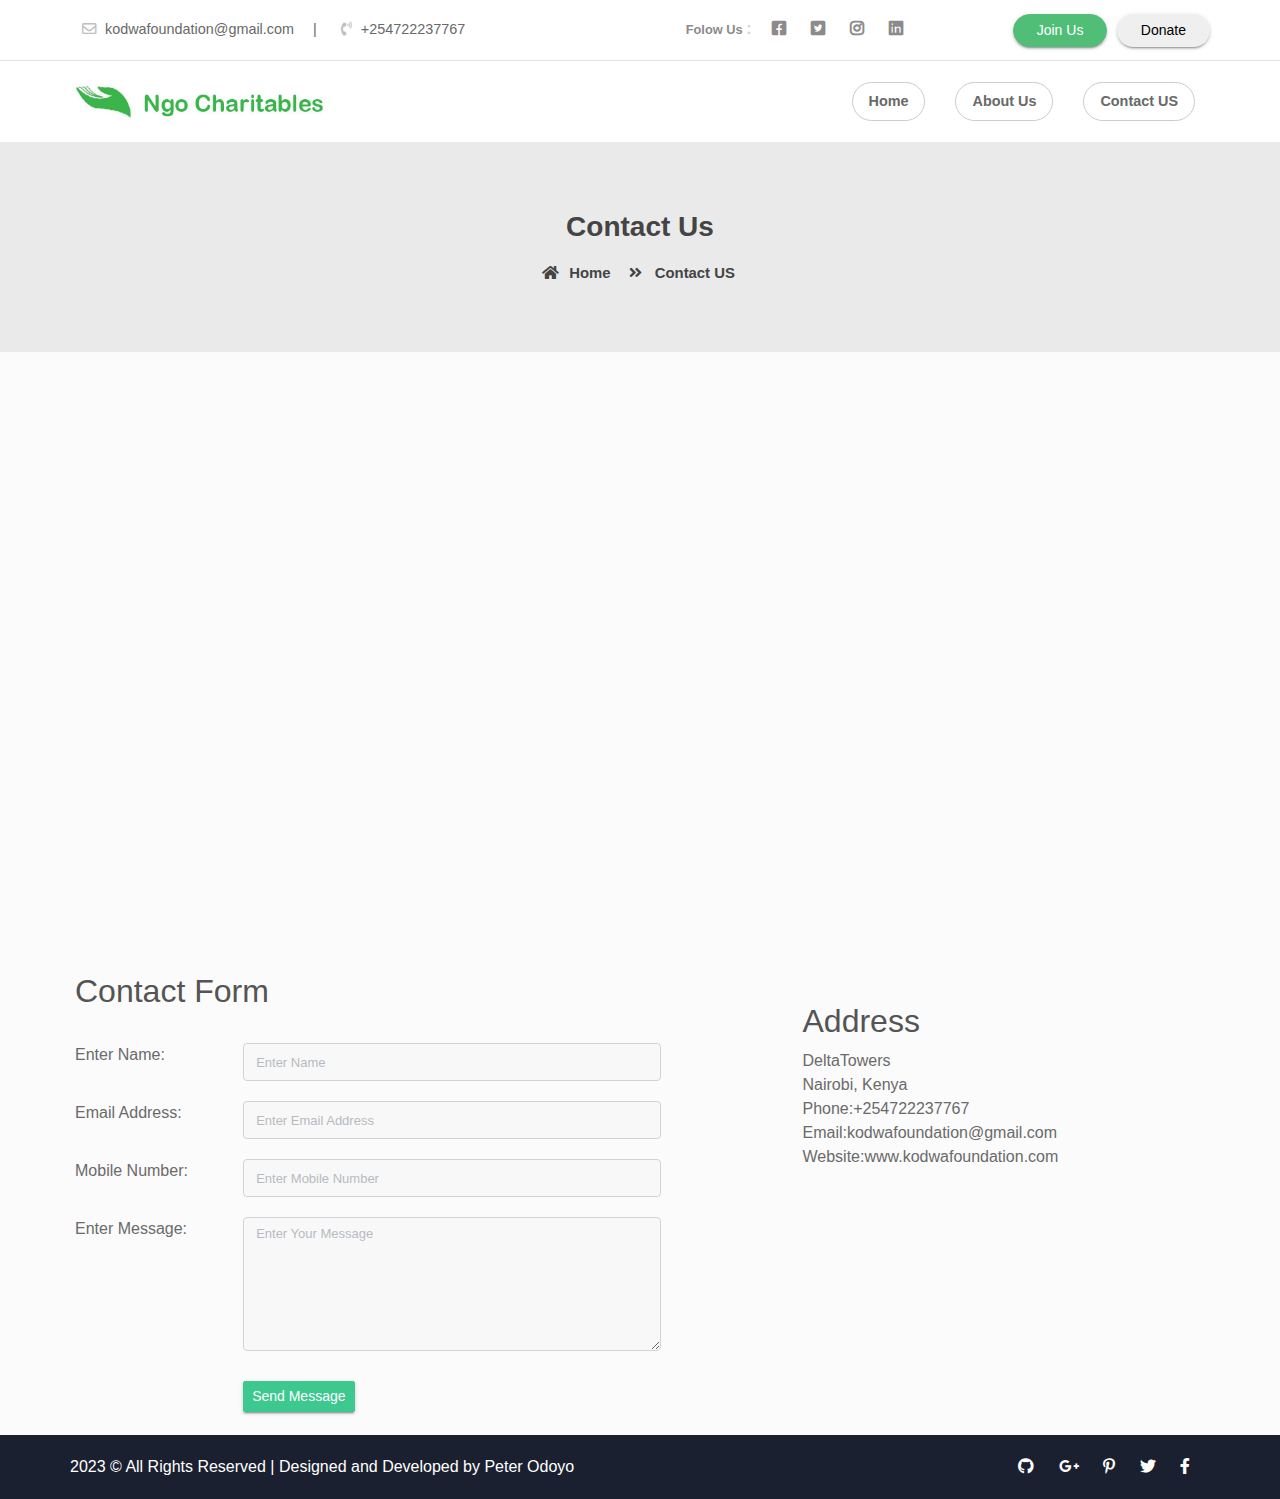
<file: contact_us.html>
<!doctype html>
<html lang="en">

<head>
    <meta charset="utf-8">
    <meta name="viewport" content="width=device-width, initial-scale=1, shrink-to-fit=no">
    <title>KODWA FOUNDATION</title>
    <style>
        /* Your existing CSS styles for desktop */

        /* Responsive styles for tablets and smaller screens */
        @media only screen and (max-width: 768px) {
            /* Adjust your styles for tablets and smaller screens here */
        }

        /* Responsive styles for phones and smaller screens */
        @media only screen and (max-width: 480px) {
            /* Adjust your styles for phones and smaller screens here */
        }
    </style>
    <link rel="shortcut icon" href="assets/images/fav.png" type="image/x-icon">
   <link href="https://fonts.googleapis.com/css2?family=Ubuntu:wght@400;500&display=swap" rel="stylesheet">
    <link rel="shortcut icon" href="assets/images/fav.jpg">
    <link rel="stylesheet" href="assets/css/bootstrap.min.css">
    <link rel="stylesheet" href="assets/css/all.min.css">
    <link rel="stylesheet" href="assets/css/animate.css">
    <link rel="stylesheet" href="assets/plugins/slider/css/owl.carousel.min.css">
    <link rel="stylesheet" href="assets/plugins/slider/css/owl.theme.default.css">
    <link rel="stylesheet" type="text/css" href="assets/css/style.css" />
</head>

<body>

<header class="continer-fluid ">
    <div  class="header-top">
        <div class="container">
            <div class="row col-det">
                <div class="col-lg-6 d-none d-lg-block">
                    <ul class="ulleft">
                        <li>
                            <i class="far fa-envelope"></i>
                            kodwafoundation@gmail.com
                            <span>|</span></li>
                        <li>
                            <i class="fas fa-phone-volume"></i>
                            +254722237767</li>
                    </ul>
                </div>
                <div class="col-lg-3 col-md-6 folouws">
                  
                    <ul class="ulright">
                       <li> <small>Folow Us </small>:</li>
                        <li>
                            <i class="fab fa-facebook-square"></i>
                        </li>
                        <li>
                            <i class="fab fa-twitter-square"></i>
                        </li>
                        <li>
                            <i class="fab fa-instagram"></i>
                        </li>
                        <li>
                            <i class="fab fa-linkedin"></i>
                        </li>
                    </ul>
                </div>
                <div class="col-lg-3 d-none d-md-block col-md-6 btn-bhed">
                    <button class="btn btn-sm btn-success">Join Us</button>
                    <button class="btn btn-sm btn-default">Donate</button>
                </div>
            </div>
        </div>
    </div>
    <div id="menu-jk" class="header-bottom">
        <div class="container">
            <div class="row nav-row">
                <div class="col-lg-3 col-md-12 logo">
                    <a href="index.html">
                        <img src="assets/images/logo.jpg" alt="">
                        <a data-toggle="collapse" data-target="#menu" href="#menu"><i class="fas d-block d-lg-none  small-menu fa-bars"></i></a>
                    </a>

                </div>
                <div id="menu" class="col-lg-9 col-md-12 d-none d-lg-block nav-col">

                            <ul class="navbad">
                                <li class="nav-item active">
                                    <a class="nav-link" href="index.html">Home
                                    </a>
                                </li>
                                <li class="nav-item">
                                    <a class="nav-link" href="about_us.html">About Us</a>
                                </li>
                                
                                <li class="nav-item">
                                    <a class="nav-link" href="contact_us.html">Contact US</a>
                                </li>




                            </ul>


                </div>
            </div>
        </div>
    </div> 
</header>
 
  <!--  ************************* Page Title Starts Here ************************** -->
        
    <div class="page-nav no-margin row">
        <div class="container">
            <div class="row">
                <h2>Contact Us</h2>
                <ul>
                    <li> <a href="#"><i class="fas fa-home"></i> Home</a></li>
                    <li><i class="fas fa-angle-double-right"></i> Contact US</li>
                </ul>
            </div>
        </div>
    </div>
    
    
   
  <!--  ************************* Contact Us Starts Here ************************** -->


    <div style="margin-top:0px;" class="row no-margin">

        <iframe src="https://www.google.com/maps/embed?pb=!1m18!1m12!1m3!1d1421.6066619118126!2d36.80104009565747!3d-1.2655121233215543!2m3!1f0!2f0!3f0!3m2!1i1024!2i768!4f13.1!3m3!1m2!1s0x182f17406a859d11%3A0xe8829019d473446a!2sDelta%20Towers%2C%20Waiyaki%20Way%2C%20Nairobi!5e1!3m2!1sen!2ske!4v1703176437168!5m2!1sen!2ske" width="800" height="600" style="border:0;" allowfullscreen="" loading="lazy" referrerpolicy="no-referrer-when-downgrade"></iframe>


    </div>

    <div class="row contact-rooo no-margin">
        <div class="container">
            <div class="row">


                <div style="padding:20px" class="col-sm-7">
                    <h2 >Contact Form</h2> <br>
                    <div class="row cont-row">
                        <div  class="col-sm-3"><label>Enter Name </label><span>:</span></div>
                        <div class="col-sm-8"><input type="text" placeholder="Enter Name" name="name" class="form-control input-sm"  ></div>
                    </div>
                    <div  class="row cont-row">
                        <div  class="col-sm-3"><label>Email Address </label><span>:</span></div>
                        <div class="col-sm-8"><input type="text" name="name" placeholder="Enter Email Address" class="form-control input-sm"  ></div>
                    </div>
                    <div  class="row cont-row">
                        <div  class="col-sm-3"><label>Mobile Number</label><span>:</span></div>
                        <div class="col-sm-8"><input type="text" name="name" placeholder="Enter Mobile Number" class="form-control input-sm"  ></div>
                    </div>
                    <div  class="row cont-row">
                        <div  class="col-sm-3"><label>Enter Message</label><span>:</span></div>
                        <div class="col-sm-8">
                            <textarea rows="5" placeholder="Enter Your Message" class="form-control input-sm"></textarea>
                        </div>
                    </div>
                    <div style="margin-top:10px;" class="row">
                        <div style="padding-top:10px;" class="col-sm-3"><label></label></div>
                        <div class="col-sm-8">
                            <button class="btn btn-primary btn-sm">Send Message</button>
                        </div>
                    </div>
                </div>
                <div class="col-sm-5">

                    <div style="margin:50px" class="serv">





                        <h2 style="margin-top:10px;">Address</h2>

                        DeltaTowers<br>
                        Nairobi, Kenya<br>
                        Phone:+254722237767<br>
                        Email:kodwafoundation@gmail.com<br>
                        Website:www.kodwafoundation.com<br>







                    </div>


                </div>

            </div>
        </div>

    </div>
       
      
      
       
  
                 
  <!--  ************************* Footer Starts Here ************************** -->
          
      <div class="copy">
        <div class="container">
            <a href="https://www.linkedin.com/in/peter-odoyo-813a01188/">2023 &copy; All Rights Reserved | Designed and Developed by Peter Odoyo</a>
            
            <span>
            <a href="https://www.linkedin.com/in/peter-odoyo-813a01188/"><i class="fab fa-github"></i></a>
            <a href="https://www.linkedin.com/in/peter-odoyo-813a01188/"><i class="fab fa-google-plus-g"></i></a>
            <a href="https://www.linkedin.com/in/peter-odoyo-813a01188/"><i class="fab fa-pinterest-p"></i></a>
            <a href="https://www.linkedin.com/in/peter-odoyo-813a01188/"><i class="fab fa-twitter"></i></a>
            <a><i class="fab fa-facebook-f"></i></a>
    </span>
        </div>

    </div>
      

</body>

<script src="assets/js/jquery-3.2.1.min.js"></script>
<script src="assets/js/popper.min.js"></script>
<script src="assets/js/bootstrap.min.js"></script>
<script src="assets/plugins/scroll-fixed/jquery-scrolltofixed-min.js"></script>
<script src="assets/plugins/slider/js/owl.carousel.min.js"></script>
<script src="assets/js/script.js"></script>

</html>
</file>
<file: assets/css/style.css>
/* =======================================================================
Template Name: Youtubers
Author:  SmartEye Technologies
Author URI: www.smarteyeapps.com
Version: 1.0
coder name:Prabin Raja
Description: This Template is created for Youtubers
======================================================================= */
/* ===================================== Import Variables ================================== */
@import url(https://fonts.googleapis.com/css?family=Montserrat:300,400,600,700);
@import url(https://fonts.googleapis.com/css?family=Arimo:300,400,400italic,700,700italic);
/* ===================================== Basic CSS ==================================== */
* {
  margin: 0px;
  padding: 0px;
  list-style: none; }

img {
  max-width: 100%; }

a {
  text-decoration: none;
  outline: none;
  color: #444; }

a:hover {
  color: #444; }

ul {
  margin-bottom: 0;
  padding-left: 0; }

a:hover,
a:focus,
input,
textarea {
  text-decoration: none;
  outline: none; }

.center {
  text-align: center; }

.left {
  text-align: left; }

.right {
  text-align: right; }

.cp {
  cursor: pointer; }

html, body {
  height: 100%; }

p {
  margin-bottom: 0px;
  width: 100%; }

.no-padding {
  padding: 0px; }

.no-margin {
  margin: 0px; }

.hid {
  display: none; }

.top-mar {
  margin-top: 15px; }

.h-100 {
  height: 100%; }

::placeholder {
  color: #747f8a !important;
  font-size: 13px;
  opacity: .5 !important; }

.container-fluid {
  padding: 0px; }

h1, h2, h3, h4, h5, h6 {
  color: #545454; }

body {
  background-color: #f1f1f145 !important;
  -webkit-font-smoothing: antialiased;
  -moz-osx-font-smoothing: grayscale;
  text-rendering: optimizeLegibility;
  color: #6A6A6A;
  overflow-x: hidden; }

.session-title {
  padding: 30px;
  margin: 0px;
  margin-bottom: 20px; }
  @media screen and (max-width: 767px) {
    .session-title {
      padding: 5px; } }
  .session-title h2 {
    width: 100%;
    text-align: center;
    font-weight: 600;
    margin-bottom: 0px; }
  .session-title p {
    max-width: 850px;
    text-align: center;
    float: none;
    margin: auto;
    font-size: .9rem;
    margin-top: 6px; }
  .session-title span {
    float: right;
    font-style: italic; }

.inner-title {
  padding: 20px;
  padding-left: 0px;
  margin: 0px;
  margin-bottom: 10px;
  padding-bottom: 0px;
  border-bottom: 1px solid #ccccccc4;
  display: block;
  padding-right: 0px; }
  .inner-title h2 {
    width: 100%;
    text-align: center;
    font-size: 1rem;
    font-weight: 600;
    text-align: left;
    border-bottom: 1px solid #863dd9;
    padding-bottom: 10px;
    margin-bottom: 0px;
    width: 300px; }
  .inner-title p {
    width: 100%;
    text-align: center; }
  .inner-title .btn {
    float: right;
    margin-top: -38px;
    font-weight: 600;
    font-size: .8rem; }

.page-nav {
  background-size: 100%;
  padding: 68px;
  text-align: center;
  background-color: #eaeaea; }
  .page-nav ul {
    float: none;
    margin: auto; }
  @media screen and (max-width: 992px) {
    .page-nav {
      background-size: auto; } }
  @media screen and (max-width: 767px) {
    .page-nav {
      padding-top: 200px;
      padding-bottom: 40px; } }
  @media screen and (max-width: 356px) {
    .page-nav {
      padding-top: 200px;
      padding-bottom: 40px; } }
  .page-nav h2 {
    font-size: 28px;
    width: 100%;
    font-weight: 700;
    color: #444; }
    @media screen and (max-width: 600px) {
      .page-nav h2 {
        font-size: 26px; } }
  .page-nav ul li {
    float: left;
    margin-right: 10px;
    margin-top: 10px;
    font-size: 16px;
    font-size: .93rem;
    font-weight: 600;
    color: #444; }
    .page-nav ul li i {
      width: 30px;
      text-align: center;
      color: #444; }
    .page-nav ul li a {
      color: #444;
      font-size: .93rem;
      font-weight: 600; }

.btn-success {
  background-color: #51be78;
  border-color: #51be78; }
  .btn-success:hover {
    background-color: #51be78 !important;
    border-color: #51be78 !important; }
  .btn-success:active {
    background-color: #51be78 !important;
    border-color: #51be78 !important; }
  .btn-success:focus {
    background-color: #51be78 !important;
    border-color: #51be78 !important;
    box-shadow: none !important; }

.btn-primary {
  background-color: #3cc88f;
  border-color: #3cc88f; }
  .btn-primary:hover {
    background-color: #3cc88f !important;
    border-color: #3cc88f !important; }
  .btn-primary:active {
    background-color: #3cc88f !important;
    border-color: #3cc88f !important; }
  .btn-primary:focus {
    background-color: #3cc88f !important;
    border-color: #3cc88f !important;
    box-shadow: none !important; }

.btn {
  box-shadow: 0 3px 1px -2px rgba(0, 0, 0, 0.2), 0 2px 2px 0 rgba(0, 0, 0, 0.14), 0 1px 5px 0 rgba(0, 0, 0, 0.12);
  border-radius: 2px; }

.form-control:focus {
  box-shadow: none !important;
  border: 1px solid #CCC; }

.btn-light {
  background-color: #FFF;
  color: #3F3F3F; }

.collapse.show {
  display: block !important; }

.form-control:focus {
  box-shadow: none;
  border: 1px solid #CCC; }

.form-control {
  background-color: #F8F8F8;
  margin-bottom: 20px; }
  .form-control:focus {
    background-color: #FFF;
    border-color: #CCC; }

.container {
  max-width: 1170px; }
  @media screen and (max-width: 575px) {
    .container {
      padding: 10px 15px; } }

/* =================== Header Style Starts Here =================== */
header {
  box-shadow: 0 2px 5px 0 rgba(0, 0, 0, 0.16), 0 2px 10px 0 rgba(0, 0, 0, 0.12);
  background-color: #FFF;
  width: 100%;
  z-index: 99; }
  header .logo {
    padding-top: 6px; }
  header .header-top {
    background-color: #fff;
    border-bottom: 1px solid #d3d7cea6;
    padding: 7px; }
    header .header-top .col-det .ulleft li {
      float: left;
      padding: 12px;
      color: #686968;
      font-size: .9rem; }
      header .header-top .col-det .ulleft li i {
        margin-right: 5px;
        color: #bfbfbf; }
      header .header-top .col-det .ulleft li span {
        margin-left: 15px; }
    header .header-top .col-det .ulright {
      float: right; }
      header .header-top .col-det .ulright li {
        float: left;
        padding: 10px;
        color: #d3d7ce;
        font-size: 1rem;
        font-weight: 600; }
        header .header-top .col-det .ulright li i {
          margin-right: 5px;
          color: #8c8a8a; }
        header .header-top .col-det .ulright li small {
          color: #8c8a8a;
          font-weight: 600; }
        header .header-top .col-det .ulright li span {
          margin-left: 15px; }
    header .header-top .btn-bhed {
      padding-top: 7px;
      text-align: right; }
      header .header-top .btn-bhed .btn {
        padding: 5px 23px;
        border-radius: 50px;
        margin-left: 5px; }
  header .header-bottom {
    padding: 6px;
    background-color: #fff; }
    @media screen and (max-width: 991px) {
      header .header-bottom {
        padding: 0px; } }
    @media screen and (max-width: 991px) {
      header .header-bottom img {
        padding: 5px;
        margin-top: 0px;
        max-width: 230px; } }
  header .nav-col .navbad {
    display: block;
    float: right; }
    @media screen and (max-width: 991px) {
      header .nav-col .navbad {
        width: 100%; } }
    header .nav-col .navbad li {
      padding: 15px 15px;
      font-weight: 700;
      font-size: .9rem;
      float: left; }
      @media screen and (max-width: 1005px) {
        header .nav-col .navbad li {
          padding: 15px 12px; } }
      @media screen and (max-width: 991px) {
        header .nav-col .navbad li {
          float: none;
          width: 100%;
          padding: 10px; } }
      header .nav-col .navbad li a {
        color: #686968 !important;
        border: 1px solid #CCC;
        border-radius: 50px; }
        header .nav-col .navbad li a:hover {
          background-color: #3cc88f;
          color: #fff !important; }
    header .nav-col .navbad .nav-btn {
      float: right; }
  header .small-menu {
    float: right;
    color: #686968;
    font-size: 1.8rem;
    position: absolute;
    right: 13px;
    top: 19px; }

@media screen and (max-width: 767px) {
  .navbar {
    padding: 0px; } }

.navbar-toggler {
  position: absolute;
  right: 0px;
  top: -40px; }
  @media screen and (max-width: 767px) {
    .navbar-toggler {
      top: -50px; } }

.scroll-to-fixed-fixed {
  background-color: #FFF;
  box-shadow: 0 2px 5px 0 rgba(0, 0, 0, 0.16), 0 2px 10px 0 rgba(0, 0, 0, 0.12); }

.scroll-to-fixed-fixed {
  padding: 5px !important; }

/* =================== Slider Style Starts Here =================== */
.slider {
  position: relative; }

.slider-captions {
  position: absolute;
  bottom: 132px;
  text-align: center; }

@media screen and (max-width: 1050px) {
  .slider-captions {
    bottom: 100px !important; }

  width: 90%;
  text-align: center;
  float: none;
  margin: auto;
  .slider-captions .slider-title {
    font-size: 42px; } }
@media screen and (max-width: 810px) {
  .slider-captions {
    bottom: 50px !important; }

  .slider-captions .slider-title {
    font-size: 32px; } }
@media screen and (max-width: 572px) {
  .slider-captions {
    display: none; } }
.slider-title {
  font-size: 66px;
  font-weight: 600;
  color: #fff;
  letter-spacing: -3px; }

.slider-text {
  margin-bottom: 20px;
  color: #fff;
  display: block; /* Default display for all screens */ }

.slider-img {
  background: -moz-linear-gradient(top, rgba(45, 32, 44, 0.3) 0%, rgba(45, 32, 44, 0.1) 100%);
  background: -webkit-linear-gradient(top, rgba(45, 32, 44, 0.3) 0%, rgba(45, 32, 44, 0.1) 100%);
  background: linear-gradient(to bottom, rgba(45, 32, 44, 0.3) 0%, rgba(45, 32, 44, 0.1) 100%);
  filter: progid:DXImageTransform.Microsoft.gradient(startColorstr='#cc1b2429', endColorstr='#cc1b2429', GradientType=0);
  position: relative; }

.slider-img img {
  position: relative;
  z-index: -1; }

.slider .owl-nav .owl-prev,
.slider .owl-nav .owl-next {
  color: #fff;
  display: inline-block;
  zoom: 1;
  margin: 5px;
  padding: 6px 12px;
  font-size: 22px;
  -webkit-border-radius: 23px;
  -moz-border-radius: 23px;
  border-radius: 23px;
  background: transparent;
  filter: Alpha(Opacity=50);
  line-height: 1;
  border: 2px solid #fff; }

.owl-controls.clickable .owl-buttons div:hover {
  filter: Alpha(Opacity=100);
  opacity: 1;
  text-decoration: none;
  background-color: #fff; }

.slider .owl-nav .owl-prev {
  position: absolute;
  top: 40%;
  left: 25px; }

.slider .owl-nav .owl-next {
  position: absolute;
  top: 40%;
  right: 25px; }

.slider .owl-dots .owl-dot {
  position: relative;
  text-align: center;
  bottom: 40px;
  max-width: 1140px;
  margin: 0 auto; }

.slider .owl-dots .owl-dot span {
  display: block;
  width: 14px;
  height: 14px;
  margin: 0px 0px 10px 10px;
  filter: Alpha(Opacity=50);
  /*IE7 fix*/
  opacity: 0.8;
  -webkit-border-radius: 20px;
  -moz-border-radius: 20px;
  border-radius: 20px;
  border: 2px solid #fff;
  float: left; }

.slider .owl-dots .owl-dot.active span {
  background-color: #fff; }

.slider .owl-dots .owl-dot.active span,
.slider .owl-controls.clickable .owl-page:hover span {
  background-color: #fff;
  filter: Alpha(Opacity=100);
  /*IE7 fix*/
  opacity: 1; }

.slider .col-lg-offset-2 {
  float: none;
  margin: auto; }

/* ===================================== About CSS ================================== */
.about-us {
  background-color: #edf1f5;
  padding: 50px; }
  @media screen and (max-width: 940px) {
    .about-us {
      padding: 30px 10px; } }
  .about-us .natur-row {
    margin-top: 20px; }
  .about-us .text-part h2 {
    font-weight: 600;
    font-size: 1.8rem;
    margin-bottom: 20px; }
  .about-us .text-part p {
    text-indent: 20px;
    margin-bottom: 15px;
    line-height: 27px;
    font-weight: 500;
    text-align: justify;
    font-size: .9rem; }
  .about-us .image-part .about-quick-box .about-qcard {
    padding: 50px 30px;
    background-color: #FFF;
    box-shadow: 0 2px 3px 0 rgba(218, 218, 253, 0.35), 0 0px 3px 0 rgba(206, 206, 238, 0.35);
    border-radius: 15px;
    text-align: center;
    margin-bottom: 30px; }
    .about-us .image-part .about-quick-box .about-qcard p {
      font-weight: 600;
      font-size: 1.2rem; }
    .about-us .image-part .about-quick-box .about-qcard i {
      font-size: 3rem;
      margin-bottom: 30px;
      color: #3cc88f; }
    .about-us .image-part .about-quick-box .about-qcard .red {
      color: #ff6b70; }
    .about-us .image-part .about-quick-box .about-qcard .yell {
      color: #f7a900; }
    .about-us .image-part .about-quick-box .about-qcard .blu {
      color: #21d7d9; }

/* ===================================== Events Home CSS ================================== */
.events {
  background-color: #efefef2e;
  padding: 50px; }

@media screen and (max-width: 940px) {
  .events {
    padding: 30px 10px; } }
.events .event-ro .event-box {
  text-align: center;
  margin-bottom: 20px; }

.events .event-ro .event-box img {
  margin-bottom: 20px; }

.events .event-ro .event-box h4 {
  font-size: 18px; }

.events .event-ro .event-box .raises {
  margin-bottom: 10px; }

.events .event-ro .event-box .raises span {
  color: #71b61b; }

.events .event-ro .event-box .desic {
  font-size: 13px;
  margin-bottom: 15px; }

/* ===================================== Mission Vision CSS ================================== */
.mission-vision {
  background-color: #FFF; }
  .mission-vision .mission {
    padding: 50px; }
    @media screen and (max-width: 940px) {
      .mission-vision .mission {
        padding: 30px 10px; } }
  .mission-vision .vision {
    padding: 50px; }
    @media screen and (max-width: 940px) {
      .mission-vision .vision {
        padding: 30px 10px; } }
  .mission-vision .mv-det {
    margin: auto; }

/* ===================================== Charity Number CSS ================================== */
.doctor-message {
  background-image: url("../images/slider/slider-2.jpg");
  background-attachment: fixed;
  background-size: cover; }
  .doctor-message .session-title h2 {
    color: #FFF; }

.doctor-message .inner-lay {
  background-color: rgba(0, 0, 0, 0.8);
  padding: 50px;
  color: #FFF; }

@media screen and (max-width: 940px) {
  .doctor-message .inner-lay {
    padding: 30px 10px; } }
.doctor-message .inner-lay .numb {
  text-align: center;
  padding: 30px; }

.doctor-message .inner-lay .numb h3 {
  font-size: 42px;
  padding-bottom: 10px;
  border-bottom: 1px solid #CCC;
  margin-bottom: 20px;
  color: #FFF; }

/* ===================================== Our Blog CSS ================================== */
.our-blog {
  background-color: #FDFDFD;
  padding: 40px; }

@media screen and (max-width: 967px) {
  .our-blog {
    padding: 30px 0px; } }
.our-blog .single-blog {
  margin-bottom: 20px;
  background-color: #FFF;
  box-shadow: 0 2px 6px 0 rgba(218, 218, 253, 0.65), 0 2px 6px 0 rgba(206, 206, 238, 0.54); }

.our-blog .single-blog figure {
  margin-bottom: 5px; }

.our-blog .single-blog .blog-detail {
  padding: 15px; }

.our-blog .single-blog small {
  color: #71b61b;
  font-size: 12px; }

.our-blog .single-blog h4 {
  font-size: 1.2rem;
  margin-bottom: 10px;
  margin-top: 10px; }

.our-blog .single-blog p {
  text-align: justify;
  text-indent: 20px; }

.our-blog .single-blog .link a {
  font-size: 12px;
  color: #71b61b; }

.our-blog .single-blog .link i {
  padding-top: 6px;
  margin-left: 5px;
  color: #FFFFFF; }

/* ===================================== Fooer CSS ================================== */
.footer {
  padding: 50px;
  padding-bottom: 50px;
  background-color: #1e2436;
  color: #FFF; }

@media screen and (max-width: 940px) {
  .footer {
    padding: 30px 10px; } }
.footer h2 {
  font-size: 26px;
  margin-top: 10px;
  color: #FFF;
  font-size: 1.2rem;
  margin-bottom: 15px; }

.footer p {
  text-align: justify;
  text-indent: 20px;
  font-size: .9rem; }

.footer .link-list li {
  padding: 10px;
  border-bottom: 1px solid #6C6C6C;
  font-size: .9rem; }

.footer .link-list li a {
  color: #FFF; }

.footer .link-list li i {
  float: right; }

.footer .map-img {
  font-weight: 600;
  font-size: 17px;
  padding-left: 20px; }

.footer address {
  font-weight: 300; }

.footer address a {
  color: #FFF;
  font-size: 1rem;
  font-family: "mouse-300", Arial, Helvetica, sans-serif; }

.copy {
  padding: 20px;
  background: #1a202f;
  color: #FFF; }

.copy a {
  color: #FFF; }

.copy span {
  float: right; }

.copy span i {
  margin-right: 20px; }

.kf-2 {
  background-color: #FCFCFC;
  padding: 50px; }

@media screen and (max-width: 940px) {
  .kf-2 {
    padding: 30px 10px; } }
.kf-2 .single-key {
  box-shadow: 0 2px 3px 0 rgba(218, 218, 253, 0.35), 0 0px 3px 0 rgba(206, 206, 238, 0.35); }

/* ===================================== Our Team Starts Here ===================================== */
.our-team {
  padding: 50px;
  background-color: #cccccc1c; }
  @media screen and (max-width: 940px) {
    .our-team {
      padding: 30px 10px; } }
  .our-team .team-row {
    margin-top: 20px; }
    .our-team .team-row .single-usr {
      box-shadow: 0 2px 6px 0 rgba(218, 218, 253, 0.65), 0 2px 6px 0 rgba(206, 206, 238, 0.54);
      margin-bottom: 20px; }
      .our-team .team-row .single-usr img {
        width: 100%; }
      .our-team .team-row .single-usr .det-o {
        padding: 20px;
        background-color: #3cc88f; }
        .our-team .team-row .single-usr .det-o h4 {
          color: #FFF;
          margin-bottom: 0px;
          font-size: 1.1rem;
          font-weight: 600; }
        .our-team .team-row .single-usr .det-o i {
          color: #FFF;
          font-size: .8rem; }

.nav-box {
  margin-top: 50px;
  border-radius: 50px;
  border: 1px solid #ccc; }
  .nav-box ul li {
    float: left;
    padding: 15px; }
    .nav-box ul li a {
      color: #FFFF; }
  .nav-box .btn {
    margin-top: 7px;
    float: right;
    border-radius: 50px; }

/* ===================================== Gallery Style  ================================== */
.gallery-filter {
  width: 100%;
  text-align: center; }

.gallery-filter .btn {
  background-color: #FFF; }

.gallery {
  padding: 50px;
  padding: 30px;
  background-color: #FFF; }
  @media screen and (max-width: 940px) {
    .gallery {
      padding: 30px 10px; } }

.gallery-title {
  font-size: 36px;
  color: #00ab9f;
  text-align: center;
  font-weight: 500;
  margin-bottom: 70px; }

.gallery-title:after {
  content: "";
  position: absolute;
  width: 7.5%;
  left: 46.5%;
  height: 45px;
  border-bottom: 1px solid #3cc88f; }

.filter-button {
  font-size: 18px;
  border: 1px solid #3cc88f;
  border-radius: 5px;
  text-align: center;
  color: #3cc88f;
  margin-bottom: 30px; }

.filter-button:hover {
  font-size: 18px;
  border: 1px solid #3cc88f;
  border-radius: 5px;
  text-align: center;
  color: #ffffff;
  background-color: #3cc88f; }

.btn-default:active .filter-button:active {
  background-color: #3cc88f;
  color: white; }

.port-image {
  width: 100%; }

.gallery_product {
  margin-bottom: 30px; }

/*# sourceMappingURL=style.css.map */
</file>
